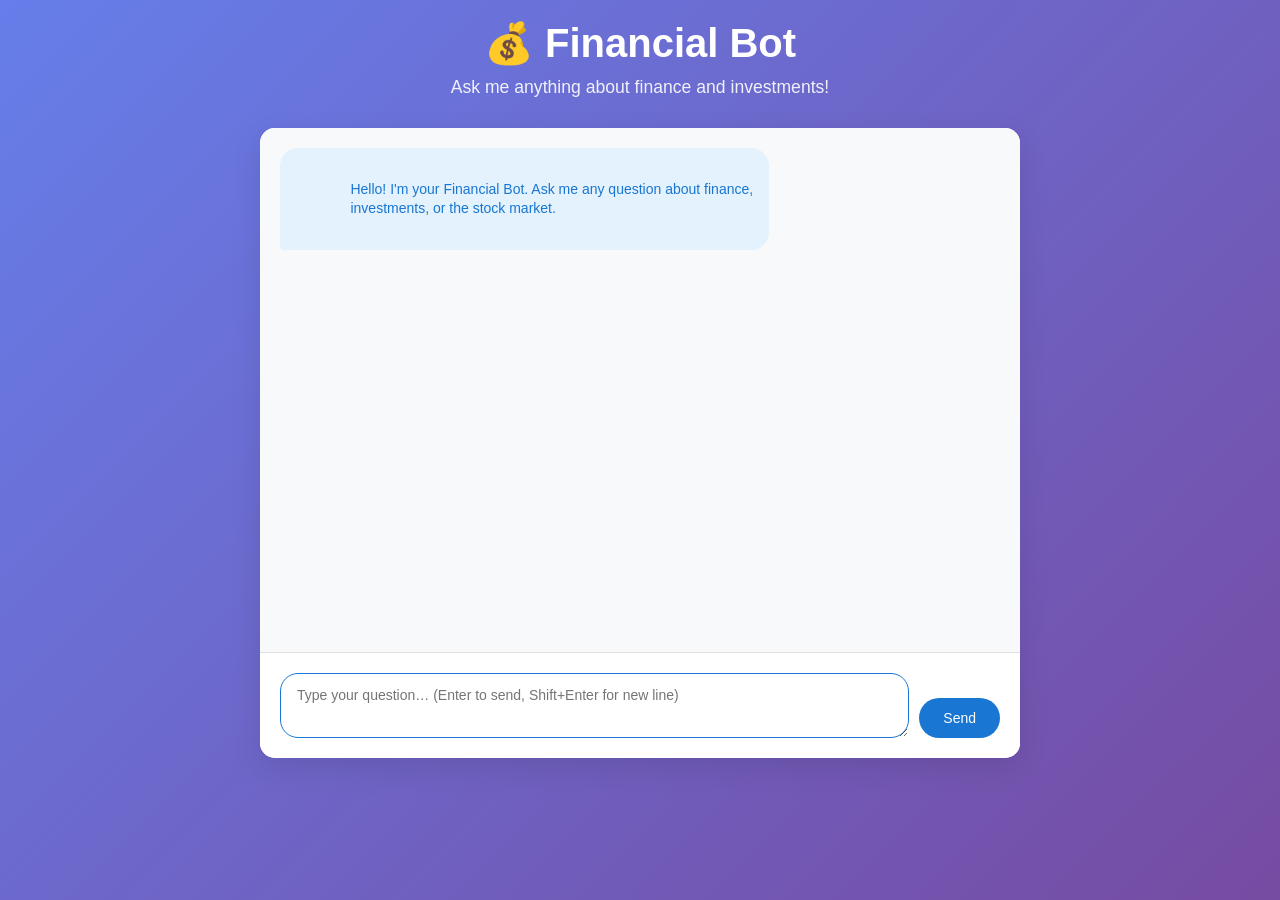
<file: frontend/index.html>
<!DOCTYPE html>
<html lang="en">
  <head>
    <meta charset="UTF-8" />
    <meta name="viewport" content="width=device-width, initial-scale=1.0" />
    <title>Financial Bot</title>
    <link rel="stylesheet" href="styles.css" />
  </head>
  <body>
    <div class="container">
      <header>
        <h1>💰 Financial Bot</h1>
        <p>Ask me anything about finance and investments!</p>
      </header>

      <div class="chat-container">
        <div id="chat-messages" class="chat-messages">
          <div class="message bot-message">
            <div class="message-content">
              Hello! I'm your Financial Bot. Ask me any question about finance,
              investments, or the stock market.
            </div>
          </div>
        </div>

        <div class="input-container">
          <div class="input-stack">
            <div class="input-row">
              <textarea
                id="message-input"
                placeholder="Type your question… (Enter to send, Shift+Enter for new line)"
                maxlength="500"
                rows="2"
              ></textarea>
              <!-- Mic / voice UI paused — see voice-recognition.js, chat-voice-input.js
              <button id="mic-button" type="button" class="mic-button" ...></button>
              -->
              <button id="send-button" type="button">
                <span>Send</span>
              </button>
            </div>
            <!-- <p id="voice-hint" class="voice-hint hidden" role="status">Speak in English</p> -->
          </div>
        </div>

        <div id="loading" class="loading hidden">
          <div class="spinner"></div>
          <span>Thinking...</span>
        </div>
      </div>
    </div>

    <!-- Voice scripts kept for later; not loaded while mic is disabled
    <script src="voice-recognition.js"></script>
    <script src="chat-voice-input.js"></script>
    -->
    <script src="script.js"></script>
  </body>
</html>
</file>
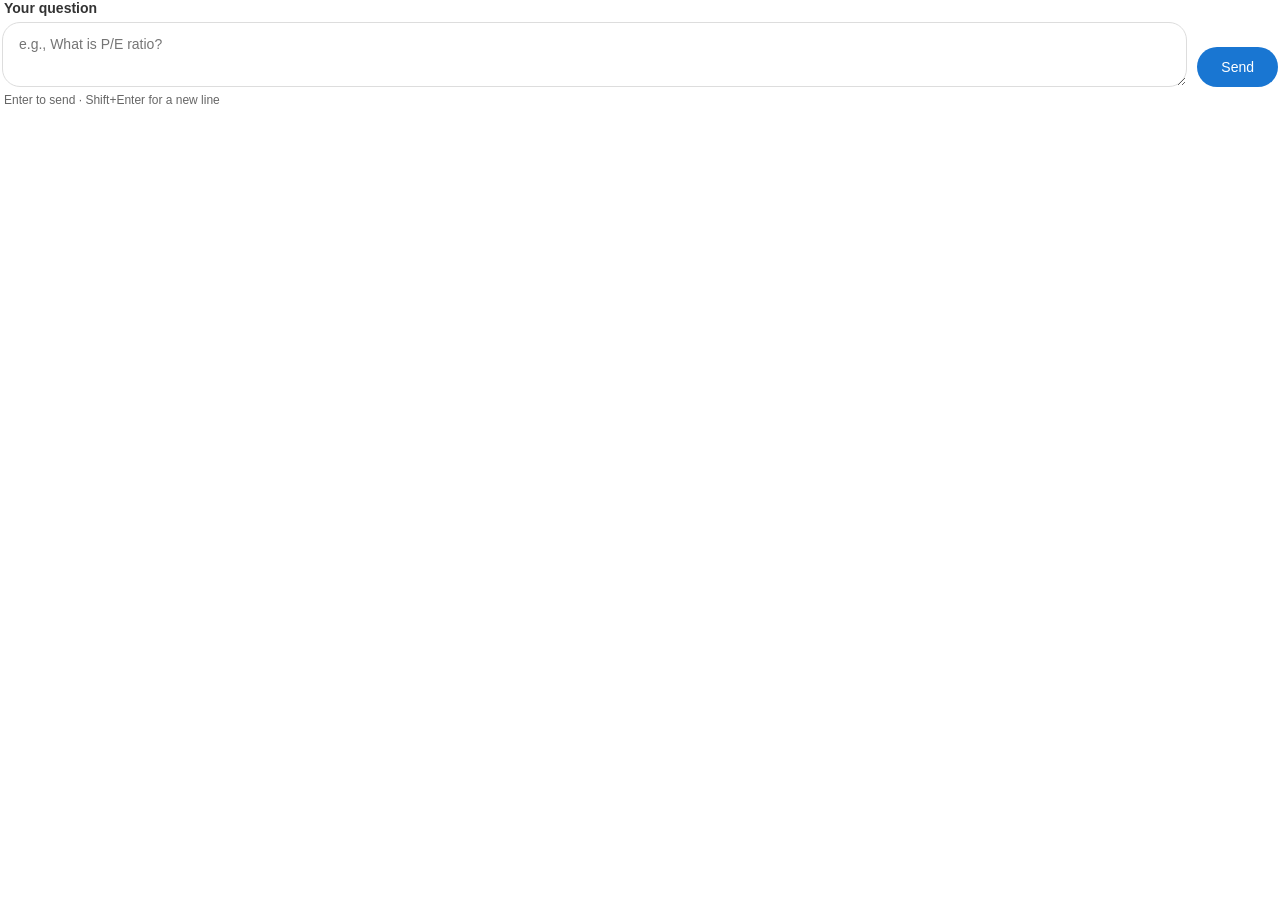
<file: frontend/chat_input_component/index.html>
<!DOCTYPE html>
<html lang="en">
  <head>
    <meta charset="UTF-8" />
    <meta name="viewport" content="width=device-width, initial-scale=1.0" />
    <style>
      * { box-sizing: border-box; }
      body {
        margin: 0;
        padding: 0 2px 4px;
        font-family: -apple-system, BlinkMacSystemFont, "Segoe UI", Roboto, sans-serif;
        color: #333;
        background: transparent;
      }
      .field-label {
        font-size: 14px;
        font-weight: 600;
        margin: 0 0 6px 2px;
      }
      .hint {
        margin: 6px 2px 0;
        font-size: 12px;
        color: #666;
      }
      .input-row { display: flex; align-items: flex-end; gap: 10px; width: 100%; }
      #message-input {
        flex: 1;
        padding: 12px 16px;
        border: 1px solid #ddd;
        border-radius: 18px;
        font-size: 14px;
        font-family: inherit;
        outline: none;
        resize: vertical;
        min-height: 44px;
        max-height: 160px;
        line-height: 1.4;
      }
      #message-input:focus { border-color: #1976d2; }
      #send-button {
        flex-shrink: 0;
        padding: 12px 24px;
        background: #1976d2;
        color: white;
        border: none;
        border-radius: 25px;
        cursor: pointer;
        font-size: 14px;
        font-weight: 500;
      }
      #send-button:hover:not(:disabled) { background: #1565c0; }
      #send-button:disabled { background: #ccc; cursor: not-allowed; }
    </style>
    <script>
      (function () {
        "use strict";
        function send(type, data) {
          window.parent.postMessage(
            Object.assign({ isStreamlitMessage: true, type: type }, data),
            "*"
          );
        }
        window.Streamlit = {
          RENDER_EVENT: "streamlit:render",
          events: {
            addEventListener: function (eventName, callback) {
              window.addEventListener("message", function (event) {
                const data = event.data;
                if (!data || data.type !== eventName) return;
                callback({
                  detail: {
                    args: data.args || {},
                    disabled: data.disabled,
                    theme: data.theme,
                  },
                });
              });
            },
          },
          setComponentReady: function () {
            send("streamlit:componentReady", { apiVersion: 1 });
          },
          setComponentValue: function (value) {
            send("streamlit:setComponentValue", { value: value, dataType: "json" });
          },
          setFrameHeight: function (height) {
            send("streamlit:setFrameHeight", { height: height });
          },
        };
      })();
    </script>
  </head>
  <body>
    <p class="field-label">Your question</p>
    <div class="input-row">
      <textarea
        id="message-input"
        placeholder="e.g., What is P/E ratio?"
        maxlength="500"
        rows="2"
        aria-label="Your question"
      ></textarea>
      <button id="send-button" type="button"><span>Send</span></button>
    </div>
    <p class="hint">Enter to send · Shift+Enter for a new line</p>

    <script>
      (function () {
        const messageInput = document.getElementById("message-input");
        const sendButton = document.getElementById("send-button");

        let busy = false;
        let pendingToBackend = false;

        function setFrameHeight() {
          Streamlit.setFrameHeight(document.body.scrollHeight + 8);
        }

        function normalizeProps(raw) {
          if (!raw) return {};
          return {
            busy: Boolean(raw.busy),
          };
        }

        function applyProps(next) {
          const normalized = normalizeProps(next);
          if (Object.prototype.hasOwnProperty.call(normalized, "busy")) {
            busy = normalized.busy;
          }
          pendingToBackend = false;
          setFrameHeight();
        }

        function submitMessage() {
          if (busy || pendingToBackend) return;

          const text = messageInput.value.trim();
          if (!text) return;

          pendingToBackend = true;

          Streamlit.setComponentValue({ action: "send", text: text });
        }

        sendButton.addEventListener("click", (e) => {
          e.preventDefault();
          submitMessage();
        });

        messageInput.addEventListener("keydown", (e) => {
          if (e.key !== "Enter" || e.shiftKey || e.isComposing) return;
          e.preventDefault();
          submitMessage();
        });

        messageInput.addEventListener("input", setFrameHeight);

        Streamlit.events.addEventListener(Streamlit.RENDER_EVENT, (event) => {
          applyProps(event.detail.args);
        });
        Streamlit.setComponentReady();
        setFrameHeight();
      })();
    </script>
  </body>
</html>
</file>
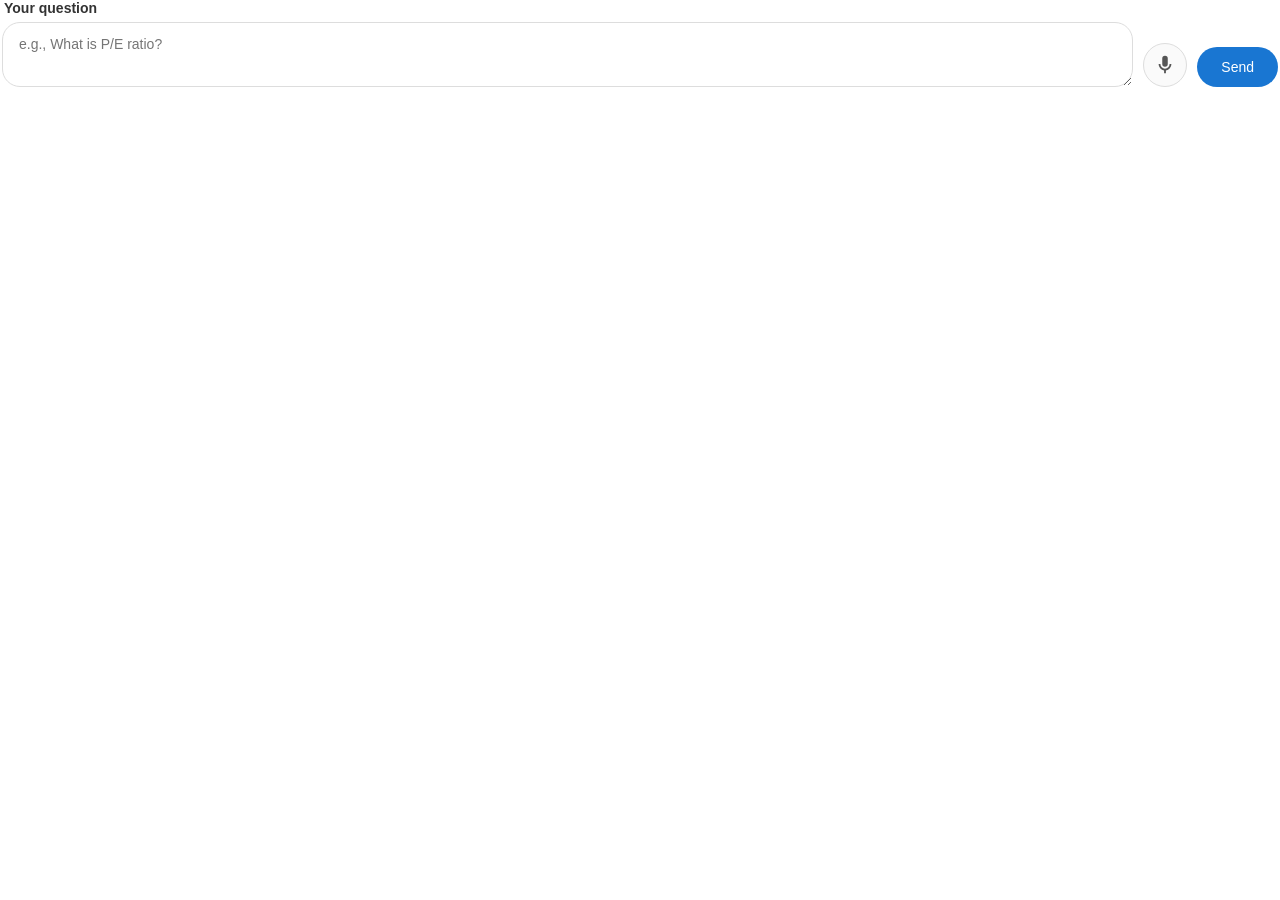
<file: frontend/voice_chat_component/index.html>
<!DOCTYPE html>
<html lang="en">
  <head>
    <meta charset="UTF-8" />
    <meta name="viewport" content="width=device-width, initial-scale=1.0" />
    <style>
      * { box-sizing: border-box; }
      body {
        margin: 0;
        padding: 0 2px 4px;
        font-family: -apple-system, BlinkMacSystemFont, "Segoe UI", Roboto, sans-serif;
        color: #333;
        background: transparent;
      }
      .field-label {
        font-size: 14px;
        font-weight: 600;
        margin: 0 0 6px 2px;
      }
      .toast-region { min-height: 0; }
      .toast {
        margin: 0 0 8px;
        padding: 10px 14px;
        border-radius: 10px;
        font-size: 13px;
        background: #fff3e0;
        color: #e65100;
        border: 1px solid #ffcc80;
      }
      .input-stack { display: flex; flex-direction: column; gap: 6px; }
      .input-row { display: flex; align-items: flex-end; gap: 10px; width: 100%; }
      #message-input {
        flex: 1;
        padding: 12px 16px;
        border: 1px solid #ddd;
        border-radius: 18px;
        font-size: 14px;
        font-family: inherit;
        outline: none;
        resize: vertical;
        min-height: 44px;
        max-height: 160px;
        line-height: 1.4;
      }
      #message-input:focus { border-color: #1976d2; }
      #message-input.recording-active {
        border-color: #c62828;
        box-shadow: 0 0 0 2px rgba(198, 40, 40, 0.15);
      }
      .voice-hint {
        margin: 0;
        padding: 0 4px;
        font-size: 12px;
        color: #c62828;
        font-weight: 500;
      }
      .hidden { display: none !important; }
      .mic-button {
        position: relative;
        flex-shrink: 0;
        width: 44px;
        height: 44px;
        padding: 0;
        border: 1px solid #ddd;
        border-radius: 50%;
        background: #fafafa;
        color: #555;
        cursor: pointer;
        display: flex;
        align-items: center;
        justify-content: center;
      }
      .mic-button:hover:not(:disabled) {
        background: #f0f4ff;
        border-color: #1976d2;
        color: #1976d2;
      }
      .mic-button:disabled { opacity: 0.5; cursor: not-allowed; }
      .mic-button.recording {
        background: #ffebee;
        border-color: #c62828;
        color: #c62828;
        animation: mic-pulse 1.2s ease-in-out infinite;
      }
      .mic-icon { width: 22px; height: 22px; }
      .mic-recording-dot {
        display: none;
        position: absolute;
        top: 6px;
        right: 6px;
        width: 8px;
        height: 8px;
        border-radius: 50%;
        background: #c62828;
      }
      .mic-button.recording .mic-recording-dot { display: block; }
      @keyframes mic-pulse {
        0%, 100% { box-shadow: 0 0 0 0 rgba(198, 40, 40, 0.35); }
        50% { box-shadow: 0 0 0 6px rgba(198, 40, 40, 0); }
      }
      #send-button {
        flex-shrink: 0;
        padding: 12px 24px;
        background: #1976d2;
        color: white;
        border: none;
        border-radius: 25px;
        cursor: pointer;
        font-size: 14px;
        font-weight: 500;
      }
      #send-button:hover:not(:disabled) { background: #1565c0; }
      #send-button:disabled { background: #ccc; cursor: not-allowed; }
    </style>
    <script>
      (function () {
        "use strict";
        function send(type, data) {
          window.parent.postMessage(
            Object.assign({ isStreamlitMessage: true, type: type }, data),
            "*"
          );
        }
        window.Streamlit = {
          RENDER_EVENT: "streamlit:render",
          events: {
            addEventListener: function (eventName, callback) {
              window.addEventListener("message", function (event) {
                const data = event.data;
                if (!data || data.type !== eventName) return;
                callback({
                  detail: {
                    args: data.args || {},
                    disabled: data.disabled,
                    theme: data.theme,
                  },
                });
              });
            },
          },
          setComponentReady: function () {
            send("streamlit:componentReady", { apiVersion: 1 });
          },
          setComponentValue: function (value) {
            send("streamlit:setComponentValue", { value: value, dataType: "json" });
          },
          setFrameHeight: function (height) {
            send("streamlit:setFrameHeight", { height: height });
          },
        };
      })();
    </script>
  </head>
  <body>
    <p class="field-label">Your question</p>
    <div id="toast-region" class="toast-region" aria-live="polite" aria-atomic="true"></div>
    <div class="input-stack">
      <div class="input-row">
        <textarea
          id="message-input"
          placeholder="e.g., What is P/E ratio?"
          maxlength="500"
          rows="2"
        ></textarea>
        <button
          id="mic-button"
          type="button"
          class="mic-button"
          aria-pressed="false"
          aria-label="Start voice input"
          title="Transcribe spoken English into the message box"
        >
          <svg class="mic-icon" viewBox="0 0 24 24" aria-hidden="true" focusable="false">
            <path
              fill="currentColor"
              d="M12 14a3 3 0 0 0 3-3V5a3 3 0 1 0-6 0v6a3 3 0 0 0 3 3zm5-3a5 5 0 0 1-10 0H5a7 7 0 0 0 6 6.92V21h2v-3.08A7 7 0 0 0 19 11h-2z"
            />
          </svg>
          <span class="mic-recording-dot" aria-hidden="true"></span>
        </button>
        <button id="send-button" type="button"><span>Send</span></button>
      </div>
      <p id="voice-hint" class="voice-hint hidden" role="status">Speak in English</p>
    </div>

    <script src="./voice-recognition.js"></script>
    <script src="./chat-voice-input.js"></script>
    <script>
      (function () {
        const messageInput = document.getElementById("message-input");
        const sendButton = document.getElementById("send-button");
        const micButton = document.getElementById("mic-button");
        const voiceHint = document.getElementById("voice-hint");
        const toastRegion = document.getElementById("toast-region");

        let controller = null;
        let props = { disabled: false, clearInput: false };

        function setFrameHeight() {
          Streamlit.setFrameHeight(document.body.scrollHeight + 8);
        }

        function normalizeProps(raw) {
          if (!raw) return {};
          return {
            disabled: Boolean(raw.disabled),
            clearInput: Boolean(raw.clear_input ?? raw.clearInput),
          };
        }

        function applyProps(next) {
          props = Object.assign({}, props, normalizeProps(next));
          if (controller) {
            controller.setProcessingDisabled(Boolean(props.disabled));
            if (props.clearInput) messageInput.value = "";
          }
          setFrameHeight();
        }

        function initOnce() {
          if (controller) return;
          controller = ChatVoiceInput.init({
            messageInput,
            sendButton,
            micButton,
            voiceHint,
            toastRegion,
            getIsProcessing: () => Boolean(props.disabled),
            onSubmit: (text) => {
              if (props.disabled) return;
              Streamlit.setComponentValue({ action: "send", text: text });
            },
            onResize: setFrameHeight,
          });
          controller.setProcessingDisabled(Boolean(props.disabled));
          setFrameHeight();
        }

        initOnce();

        if (window.Streamlit) {
          Streamlit.events.addEventListener(Streamlit.RENDER_EVENT, (event) => {
            applyProps(event.detail.args);
          });
          Streamlit.setComponentReady();
        }
      })();
    </script>
  </body>
</html>
</file>
<file: frontend/styles.css>
/* Reset and base styles */
* {
  margin: 0;
  padding: 0;
  box-sizing: border-box;
}

body {
  font-family: -apple-system, BlinkMacSystemFont, "Segoe UI", Roboto, Oxygen,
    Ubuntu, Cantarell, sans-serif;
  background: linear-gradient(135deg, #667eea 0%, #764ba2 100%);
  min-height: 100vh;
  color: #333;
}

.container {
  max-width: 800px;
  margin: 0 auto;
  padding: 20px;
  height: 100vh;
  display: flex;
  flex-direction: column;
}

header {
  text-align: center;
  margin-bottom: 30px;
  color: white;
}

header h1 {
  font-size: 2.5rem;
  margin-bottom: 10px;
}

header p {
  font-size: 1.1rem;
  opacity: 0.9;
}

/* Chat container */
.chat-container {
  background: white;
  border-radius: 15px;
  box-shadow: 0 10px 30px rgba(0, 0, 0, 0.1);
  display: flex;
  flex-direction: column;
  height: 70vh;
  overflow: hidden;
}

.chat-messages {
  flex: 1;
  overflow-y: auto;
  padding: 20px;
  background: #f8f9fa;
}

/* Message styles */
.message {
  margin-bottom: 15px;
  display: flex;
  align-items: flex-start;
}

.message-content {
  max-width: 80%;
  padding: 12px 16px;
  border-radius: 18px;
  font-size: 14px;
  line-height: 1.4;
  white-space: pre-wrap;
}

.bot-message {
  justify-content: flex-start;
}

.bot-message .message-content {
  background: #e3f2fd;
  color: #1976d2;
  border-bottom-left-radius: 4px;
}

.user-message {
  justify-content: flex-end;
}

.user-message .message-content {
  background: #1976d2;
  color: white;
  border-bottom-right-radius: 4px;
}

/* Toast / inline feedback */
.toast-region {
  min-height: 0;
  padding: 0 20px;
}

.toast {
  margin: 8px 0 0;
  padding: 10px 14px;
  border-radius: 10px;
  font-size: 13px;
  line-height: 1.4;
  background: #fff3e0;
  color: #e65100;
  border: 1px solid #ffcc80;
}

.toast.hidden {
  display: none !important;
}

/* Input container */
.input-container {
  display: flex;
  padding: 20px;
  background: white;
  border-top: 1px solid #e0e0e0;
  gap: 10px;
}

.input-stack {
  flex: 1;
  display: flex;
  flex-direction: column;
  gap: 6px;
  min-width: 0;
}

.input-row {
  display: flex;
  align-items: flex-end;
  gap: 10px;
  width: 100%;
}

#message-input {
  flex: 1;
  padding: 12px 16px;
  border: 1px solid #ddd;
  border-radius: 18px;
  font-size: 14px;
  font-family: inherit;
  outline: none;
  transition: border-color 0.3s;
  resize: vertical;
  min-height: 44px;
  max-height: 160px;
  line-height: 1.4;
}

#message-input:focus {
  border-color: #1976d2;
}

#message-input.recording-active {
  border-color: #c62828;
  box-shadow: 0 0 0 2px rgba(198, 40, 40, 0.15);
}

.voice-hint {
  margin: 0;
  padding: 0 4px;
  font-size: 12px;
  color: #c62828;
  font-weight: 500;
}

.mic-button {
  position: relative;
  flex-shrink: 0;
  width: 44px;
  height: 44px;
  padding: 0;
  border: 1px solid #ddd;
  border-radius: 50%;
  background: #fafafa;
  color: #555;
  cursor: pointer;
  display: flex;
  align-items: center;
  justify-content: center;
  transition: background-color 0.2s, border-color 0.2s, color 0.2s;
}

.mic-button:hover:not(:disabled) {
  background: #f0f4ff;
  border-color: #1976d2;
  color: #1976d2;
}

.mic-button:disabled {
  opacity: 0.5;
  cursor: not-allowed;
}

.mic-button.recording {
  background: #ffebee;
  border-color: #c62828;
  color: #c62828;
  animation: mic-pulse 1.2s ease-in-out infinite;
}

.mic-icon {
  width: 22px;
  height: 22px;
}

.mic-recording-dot {
  display: none;
  position: absolute;
  top: 6px;
  right: 6px;
  width: 8px;
  height: 8px;
  border-radius: 50%;
  background: #c62828;
}

.mic-button.recording .mic-recording-dot {
  display: block;
}

@keyframes mic-pulse {
  0%,
  100% {
    box-shadow: 0 0 0 0 rgba(198, 40, 40, 0.35);
  }
  50% {
    box-shadow: 0 0 0 6px rgba(198, 40, 40, 0);
  }
}

#send-button {
  padding: 12px 24px;
  background: #1976d2;
  color: white;
  border: none;
  border-radius: 25px;
  cursor: pointer;
  font-size: 14px;
  font-weight: 500;
  transition: background-color 0.3s;
}

#send-button:hover:not(:disabled) {
  background: #1565c0;
}

#send-button:disabled {
  background: #ccc;
  cursor: not-allowed;
}

/* Loading spinner */
.loading {
  display: flex;
  align-items: center;
  justify-content: center;
  padding: 10px;
  gap: 10px;
  color: #666;
}

.spinner {
  width: 20px;
  height: 20px;
  border: 2px solid #f3f3f3;
  border-top: 2px solid #1976d2;
  border-radius: 50%;
  animation: spin 1s linear infinite;
}

@keyframes spin {
  0% {
    transform: rotate(0deg);
  }
  100% {
    transform: rotate(360deg);
  }
}

.hidden {
  display: none !important;
}

/* Responsive design */
@media (max-width: 600px) {
  .container {
    padding: 10px;
  }

  header h1 {
    font-size: 2rem;
  }

  .chat-container {
    height: 80vh;
  }

  .message-content {
    max-width: 90%;
    font-size: 13px;
  }

  .input-row {
    flex-wrap: wrap;
  }

  #send-button {
    flex: 1;
    min-width: 100px;
  }
}
</file>
